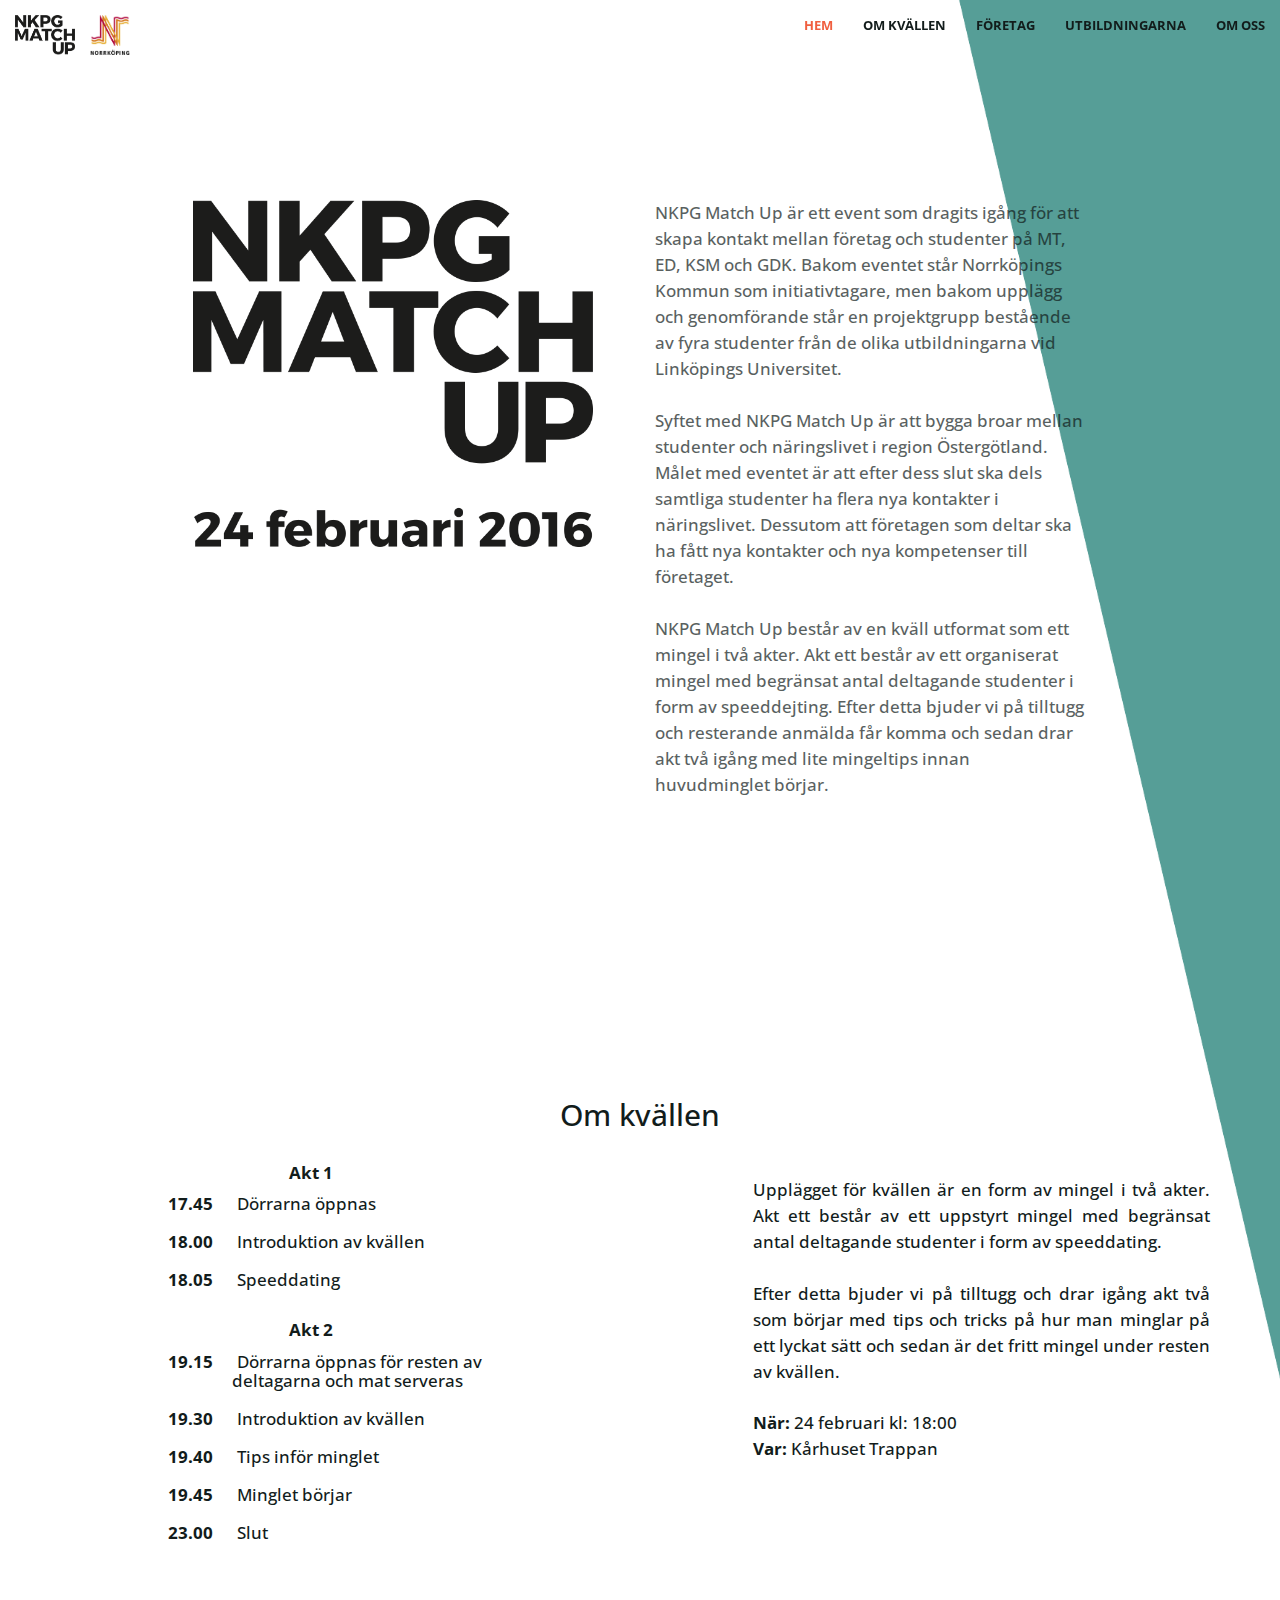
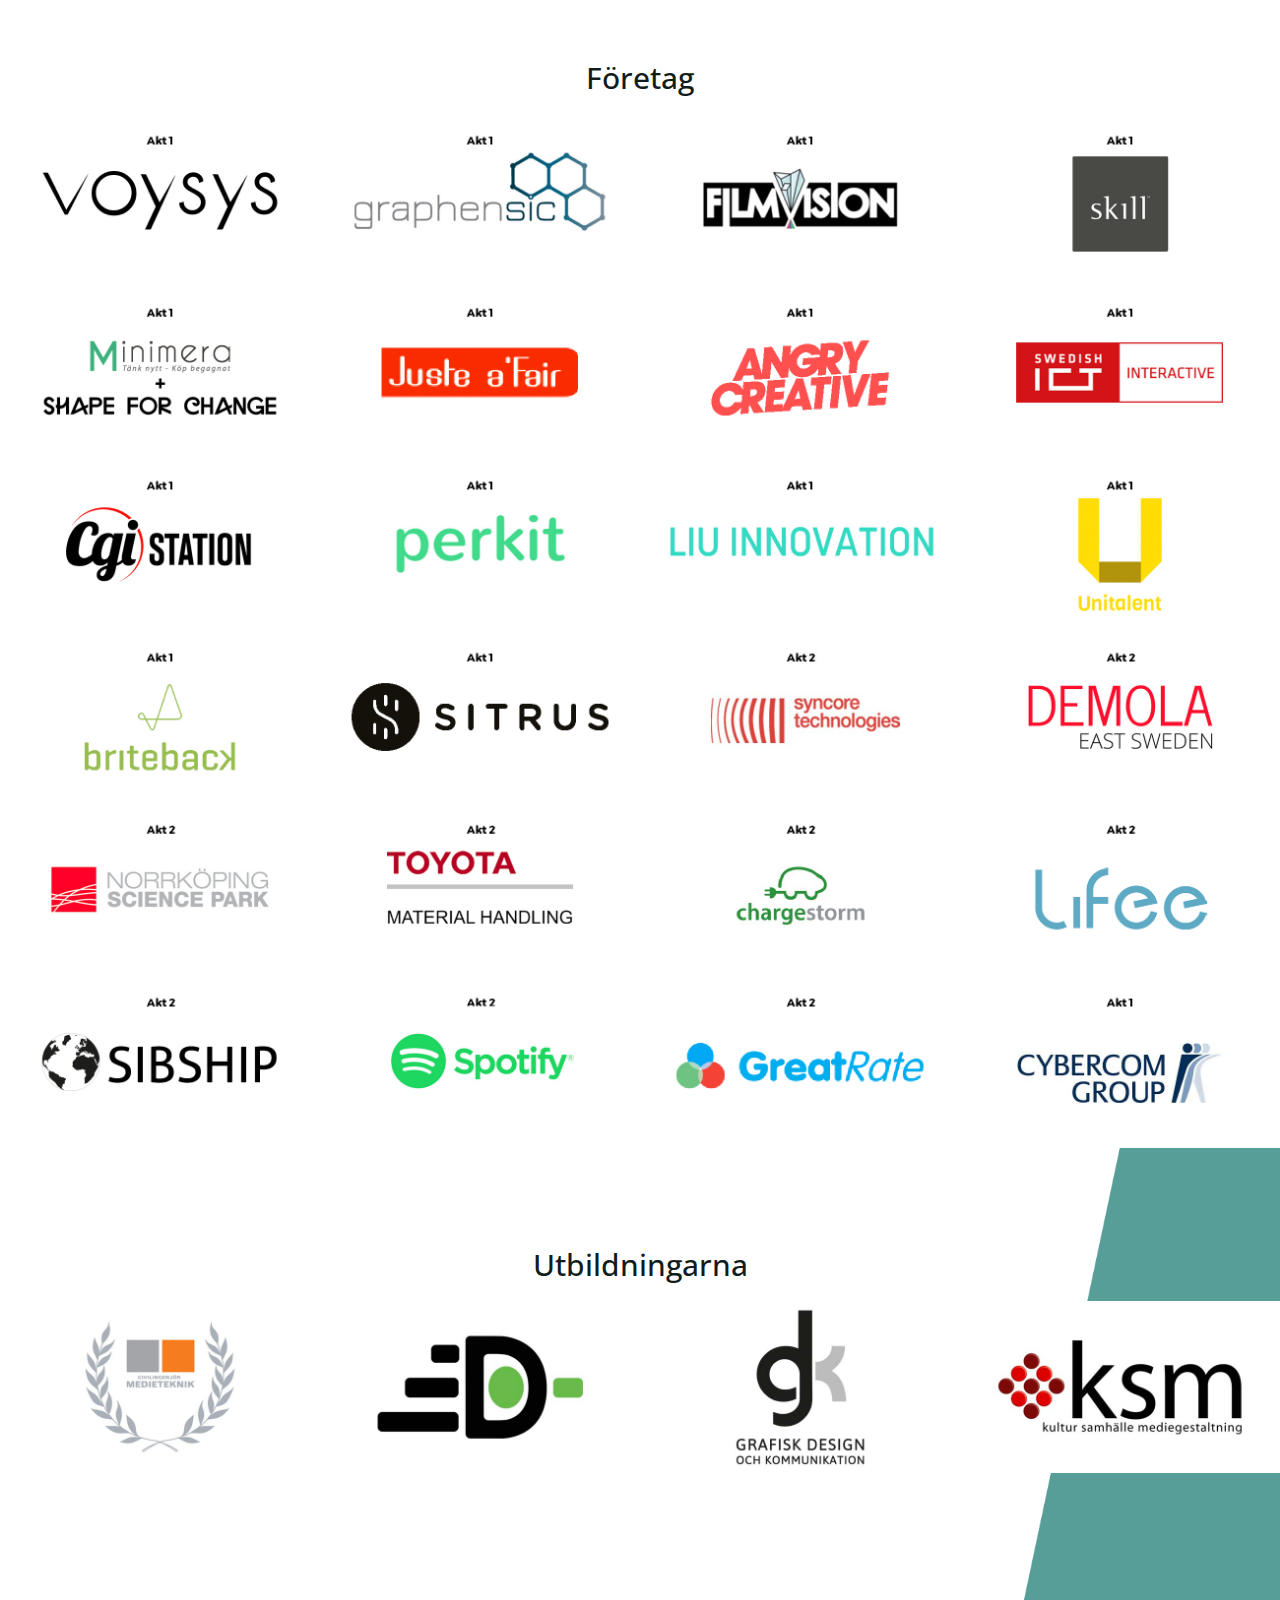
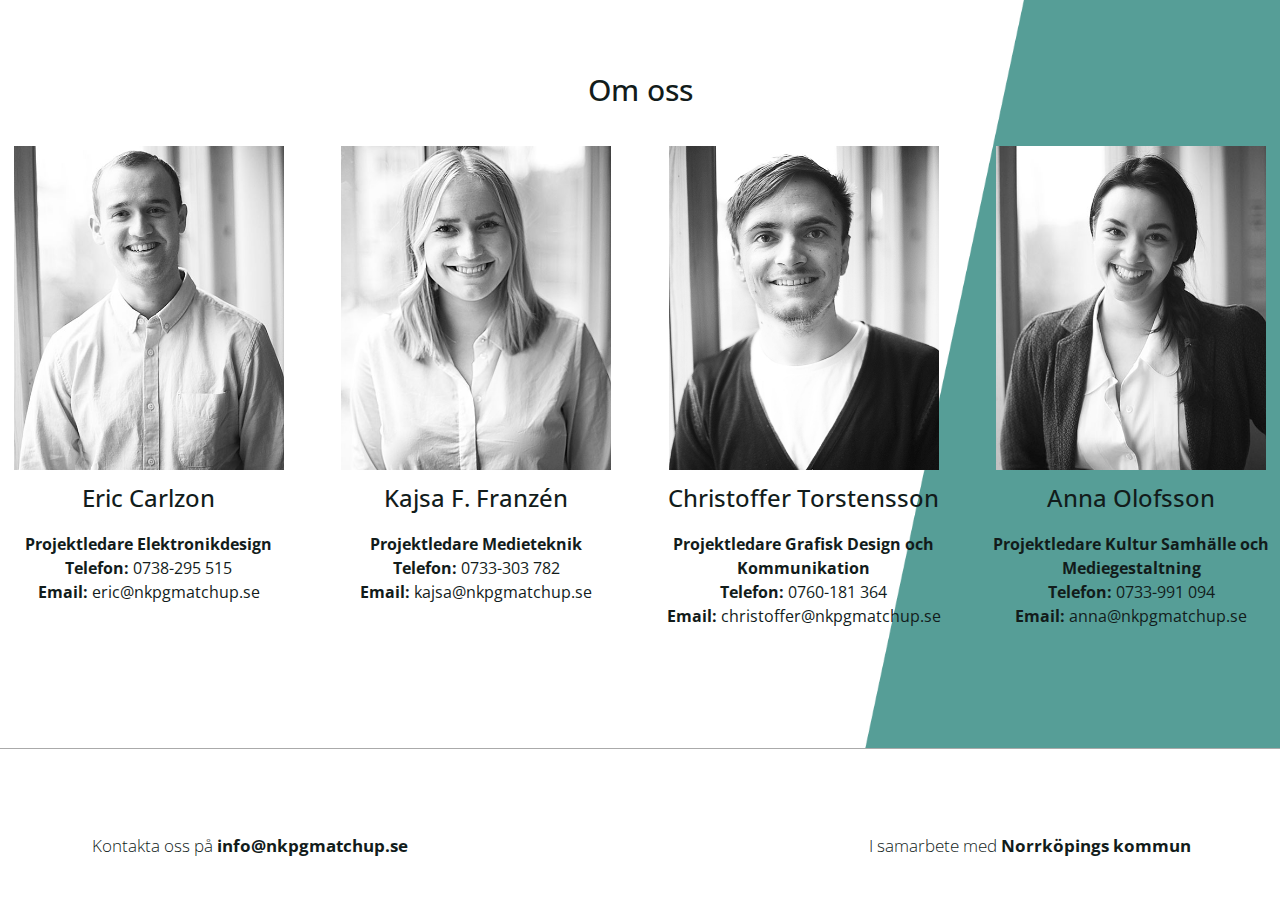
<file: index.html>
<!DOCTYPE html>
<html lang="en">

<head>

    <meta charset="utf-8">
    <meta http-equiv="X-UA-Compatible" content="IE=edge">
    <meta name="viewport" content="width=device-width, initial-scale=1">
    <meta name="description" content="Ett näringslivsevent för MT-, ED-, KSM- och GDK studenter som är till för att knyta kontakter i näringslivet.">
    <meta name="author" content="NKPG Match Up">
    <meta property="og:site_name" content="nkpgmatchup.se">
    <meta property="og:title" content="NKPG Match Up">
    <meta property="og:url" content="http://nkpgmatchup.se">
    <meta property="og:image" content="http://nkpgmatchup.se/img/fb_meta.png">
    <meta property="og:description" content="Ett näringslivsevent för MT-, ED-, KSM- och GDK studenter som är till för att knyta kontakter i näringslivet.">

    <title>NKPG Match Up - 24 februari</title>

    

    <!-- Bootstrap Core CSS -->
    <link rel="stylesheet" href="css/bootstrap.min.css" type="text/css">

    <!-- Custom Fonts -->
    <link href='http://fonts.googleapis.com/css?family=Open+Sans:300italic,400italic,600italic,700italic,800italic,400,300,600,700,800' rel='stylesheet' type='text/css'>
    
    <link href='http://fonts.googleapis.com/css?family=Merriweather:400,300,300italic,400italic,700,700italic,900,900italic' rel='stylesheet' type='text/css'>
    
    <link rel="stylesheet" href="font-awesome/css/font-awesome.min.css" type="text/css">

    <!-- Plugin CSS -->
    <link rel="stylesheet" href="css/animate.min.css" type="text/css">

    <!-- Custom CSS -->
    <link rel="stylesheet" href="css/creative.css" type="text/css">

    <!-- extra CSS -->
    <link rel="stylesheet" href="css/extended.css" type="text/css">

    <script src="js/switch.js"></script>
    

</head>

<body id="page-top">

    <nav id="mainNav" class="navbar navbar-default navbar-fixed-top">
        <div class="container-fluid">
            <!-- Brand and toggle get grouped for better mobile display -->
            <div class="navbar-header">
                <button type="button" class="navbar-toggle collapsed" data-toggle="collapse" data-target="#bs-example-navbar-collapse-1">
                    <span class="sr-only">Toggle navigation</span>
                    <span class="icon-bar"></span>
                    <span class="icon-bar"></span>
                    <span class="icon-bar"></span>
                    <span class="icon-bar"></span>
                </button>
                <img src="img/logo_nav.png" class="navbar-brand page-scroll" id="nav_img_mu" href="index.html">
                <img src="img/norrkoping.png" class="navbar-brand page-scroll" id="nav_img_n" href="index.html">
            </div>

            <!-- Collect the nav links, forms, and other content for toggling -->
            <div class="collapse navbar-collapse" id="bs-example-navbar-collapse-1">
                <ul class="nav navbar-nav navbar-right">
                    <li>
                        <a class="page-scroll" id="nav" href="#top">Hem</a>
                    </li>
                   
                    <li>
                        <a class="page-scroll" id="nav" href="#about">Om kvällen</a>
                    </li>

                    <li>
                        <a class="page-scroll" id="nav" href="#services">Företag</a>
                    </li>

                    <li>
                        <a class="page-scroll" id="nav" href="#educations">Utbildningarna</a>
                    </li> 

                    <li>
                        <a class="page-scroll" id="nav" href="#us">Om oss</a>
                    </li>
                </ul>
            </div>
            <!-- /.navbar-collapse -->
        </div>
        <!-- /.container-fluid -->
    </nav>

    
    <div class="wrapper">
        <section class="top" id="top">
            <div class="top-content">
                <div class="row">
                    <!-- small 768px< medium 992px< large 1200px<-->
                    <div class="col-sm-0 col-md-3 col-lg-3 col-lg-offset-1">
                        <img src="img/logo_black.png" class="landing-img">
                    </div>

                    <div class="col-sm-0 col-sm-offset-0 col-md-5 col-md-offset-3 col-lg-offset-2 col-lg-5 ">
                        <h6 id="info">
                        NKPG Match Up är ett event som dragits igång för att skapa kontakt mellan företag och studenter på MT, ED, KSM och GDK. Bakom eventet står Norrköpings Kommun som initiativtagare, men bakom upplägg och genomförande står en projektgrupp bestående av fyra studenter från de olika utbildningarna vid Linköpings Universitet.</br></br> 
                        Syftet med NKPG Match Up är att bygga broar mellan studenter och näringslivet i region Östergötland. Målet med eventet är att efter dess slut ska dels samtliga studenter ha flera nya kontakter i näringslivet. Dessutom att företagen som deltar ska ha fått nya kontakter och nya kompetenser till företaget.</br> </br>
                        NKPG Match Up består av en kväll utformat som ett mingel i två akter. Akt ett består av ett organiserat mingel med begränsat antal deltagande studenter i form av speeddejting. Efter detta bjuder vi på tilltugg och resterande anmälda får komma och sedan drar  akt två igång med lite mingeltips innan huvudminglet börjar.</h6> 
                    </div> 
                </div>
            </div>
        </section> 

        <!-- about the evening -->
        <section id="about">
            <div class="container">
                <div class="row">
                    <div class="col-lg-8 col-lg-offset-2 text-center">
                        <h2 class="section-heading" id="heading" >Om kvällen </br></h2>
                    </div>
                </div>  
                <div class="row">
                    <div class="col-sm-0 col-sm-offset-0 col-md-5 col-lg-4 col-lg-offset-1">
                        <!-- <img src="img/schedule.png" class="landing-img"> -->
                         <h6 id="info-about" class="akt"><b class="akt">Akt 1</b></h6>
                         <h6 id="info-about"> 
                            <b>17.45</b> &nbsp;&nbsp;&nbsp;&nbsp Dörrarna öppnas </br> </br>
                            <b>18.00</b> &nbsp;&nbsp;&nbsp;&nbsp Introduktion av kvällen </br> </br>
                            <b>18.05</b> &nbsp;&nbsp;&nbsp;&nbsp Speeddating </br> </br></h6>
                            <h6 id="info-about" class="akt"><b class="akt">Akt 2</b></h6>
                            <h6 id="info-about">
                            <b>19.15</b> &nbsp;&nbsp;&nbsp;&nbsp Dörrarna öppnas för resten av </br>
                            &nbsp;&nbsp;&nbsp;&nbsp;&nbsp;&nbsp;&nbsp;&nbsp;&nbsp;&nbsp;&nbsp;&nbsp;&nbsp;&nbsp;&nbsp;  deltagarna och mat serveras </br> </br>
                            <b>19.30</b> &nbsp;&nbsp;&nbsp;&nbsp Introduktion av kvällen </br> </br>
                            <b>19.40 </b> &nbsp;&nbsp;&nbsp;&nbsp Tips inför minglet </br> </br>
                            <b>19.45 </b> &nbsp;&nbsp;&nbsp;&nbsp Minglet börjar </br> </br>
                            <b>23.00 </b>&nbsp;&nbsp;&nbsp;&nbsp Slut </br> </br>

                        </h6>
                    </div>
                    <div class="col-sm-0 col-sm-offset-0 col-md-4 col-md-offset-3 col-lg-offset-2 col-lg-5 ">
                        <h6 id="info-about2">
                        </br>Upplägget för kvällen är en form av mingel i två akter. Akt ett består av ett uppstyrt mingel med begränsat antal deltagande studenter i form av speeddating. </br> </br>Efter detta bjuder vi på tilltugg och drar igång akt två som börjar med tips och tricks på hur man minglar på ett lyckat sätt och sedan är det fritt mingel under resten av kvällen. </br> </br>
                        <b>När:</b> 24 februari kl: 18:00 </br>
                        <b>Var:</b> Kårhuset Trappan
                        </h6>
                       
                    </div>
                </div>
            </div>
        </section>

    <section class="no-padding" id="services" style="padding-bottom:100px;">
    <!-- <section class="no-padding" id="services" > -->
        <div class="container-fluid">
            <div class="row">
                    <div class="col-lg-8 col-lg-offset-2 text-center">
                        <h2 class="section-heading" id="heading" >Företag </br></h2>
                    </div>
                </div> 
            <div class="row no-gutter">
                <div class="col-lg-3 col-sm-4">
                    <a onClick="getCompanyId(0);" class="portfolio-box">
                        <img src="img/companies/logo_voysys.jpg" class="img-responsive" alt="">
                        <div class="portfolio-box-caption">
                            <div class="portfolio-box-caption-content">
                                <div class="project-name">
                                    Voysys
                                </div>
                            </div>
                        </div>
                    </a>
                </div>
                <div class="col-lg-3 col-sm-4">
                    <a onClick="getCompanyId(1);" class="portfolio-box">
                        <img src="img/companies/logo_grap.jpg" class="img-responsive" alt="">
                        <div class="portfolio-box-caption">
                            <div class="portfolio-box-caption-content">
                                <div class="project-name">
                                    Graphensic
                                </div>
                            </div>
                        </div>
                    </a>
                </div>
                <div class="col-lg-3 col-sm-4">
                    <a onClick="getCompanyId(2);" class="portfolio-box">
                        <img src="img/companies/logo_filmvision.png" class="img-responsive" alt="">
                        <div class="portfolio-box-caption">
                            <div class="portfolio-box-caption-content">
                                <div class="project-name">
                                    FilmVision
                                </div>
                            </div>
                        </div>
                    </a>
                </div>
                <div class="col-lg-3 col-sm-4">
                    <a onClick="getCompanyId(3);" class="portfolio-box">
                        <img src="img/companies/logo_skill.jpg" class="img-responsive" alt="">
                        <div class="portfolio-box-caption">
                            <div class="portfolio-box-caption-content">
                                <div class="project-name">
                                    Skill
                                </div>
                            </div>
                        </div>
                    </a>
                </div>
                <div class="col-lg-3 col-sm-4">
                    <a onClick="getCompanyId(4);" class="portfolio-box">
                        <img src="img/companies/logo_mini.png" class="img-responsive" alt="">
                        <div class="portfolio-box-caption">
                            <div class="portfolio-box-caption-content">
                                <div class="project-name">
                                    Minimera </br> + </br> Shape for change
                                </div>
                            </div>
                        </div>
                    </a>
                </div>
                <div class="col-lg-3 col-sm-4">
                    <a onClick="getCompanyId(5);" class="portfolio-box">
                        <img src="img/companies/logo_justafair.jpg" class="img-responsive" alt="">
                        <div class="portfolio-box-caption">
                            <div class="portfolio-box-caption-content">
                                <div class="project-name">
                                    Juste A'Fair
                                </div>
                            </div>
                        </div>
                    </a>
                </div>
                <div class="col-lg-3 col-sm-4">
                    <a onClick="getCompanyId(6);" class="portfolio-box">
                        <img src="img/companies/logo_angry.png" class="img-responsive" alt="">
                        <div class="portfolio-box-caption">
                            <div class="portfolio-box-caption-content">
                                <div class="project-name">
                                    Angry Creative
                                </div>
                            </div>
                        </div>
                    </a>
                </div>
                <div class="col-lg-3 col-sm-4">
                    <a onClick="getCompanyId(7);" class="portfolio-box">
                        <img src="img/companies/logo_tii.jpg" class="img-responsive" alt="">
                        <div class="portfolio-box-caption">
                            <div class="portfolio-box-caption-content">
                                <div class="project-name">
                                    Interactive Institute
                                </div>
                            </div>
                        </div>
                    </a>
                </div>
                <div class="col-lg-3 col-sm-4">
                    <a onClick="getCompanyId(8);" class="portfolio-box">
                        <img src="img/companies/logo_cgi.png" class="img-responsive" alt="">
                        <div class="portfolio-box-caption">
                            <div class="portfolio-box-caption-content">
                                <div class="project-name">
                                    CGI Station
                                </div>
                            </div>
                        </div>
                    </a>
                </div>
                <div class="col-lg-3 col-sm-4">
                     <a onClick="getCompanyId(9);" class="portfolio-box">
                        <img src="img/companies/logo_perkit.jpg" class="img-responsive" alt="">
                        <div class="portfolio-box-caption">
                            <div class="portfolio-box-caption-content">
                                <div class="project-name">
                                    Perkit
                                </div>
                            </div>
                        </div>
                    </a>
                </div>
                <div class="col-lg-3 col-sm-4">
                    <a onClick="getCompanyId(10);" class="portfolio-box">
                        <img src="img/companies/logo_innovation.png" class="img-responsive" alt="">
                        <div class="portfolio-box-caption">
                            <div class="portfolio-box-caption-content">
                                <div class="project-name">
                                    LiU Innovation
                                </div>
                            </div>
                        </div>
                    </a>
                </div>
                <div class="col-lg-3 col-sm-4">
                    <a onClick="getCompanyId(11);" class="portfolio-box">
                        <img src="img/companies/logo_unitalent.jpg" class="img-responsive" alt="">
                        <div class="portfolio-box-caption">
                            <div class="portfolio-box-caption-content">
                                <div class="project-name">
                                    Unitalent
                                </div>
                            </div>
                        </div>
                    </a>
                </div>
                <div class="col-lg-3 col-sm-4">
                     <a onClick="getCompanyId(12);" class="portfolio-box">
                        <img src="img/companies/logo_briteback.png" class="img-responsive" alt="">
                        <div class="portfolio-box-caption">
                            <div class="portfolio-box-caption-content">
                                <div class="project-name">
                                    Briteback
                                </div>
                            </div>
                        </div>
                    </a>
                </div>
                <div class="col-lg-3 col-sm-4">
                     <a onClick="getCompanyId(13);" class="portfolio-box">
                        <img src="img/companies/logo_sitrus.png" class="img-responsive" alt="">
                        <div class="portfolio-box-caption">
                            <div class="portfolio-box-caption-content">
                                <div class="project-name">
                                    Sitrus
                                </div>
                            </div>
                        </div>
                    </a>
                </div>
                <div class="col-lg-3 col-sm-4">
                     <a onClick="getCompanyId(14);" class="portfolio-box">
                        <img src="img/companies/logo_syncore.jpg" class="img-responsive" alt="">
                        <div class="portfolio-box-caption">
                            <div class="portfolio-box-caption-content">
                                <div class="project-name">
                                    Syncore Technologies
                                </div>
                            </div>
                        </div>
                    </a>
                </div>
                <div class="col-lg-3 col-sm-4">
                    <a onClick="getCompanyId(15);" class="portfolio-box">
                        <img src="img/companies/logo_demola.jpg" class="img-responsive" alt="">
                        <div class="portfolio-box-caption">
                            <div class="portfolio-box-caption-content">
                                <div class="project-name">
                                    Demola
                                </div>
                            </div>
                        </div>
                    </a>
                </div>
                <div class="col-lg-3 col-sm-4">
                    <a onClick="getCompanyId(16);" class="portfolio-box">
                        <img src="img/companies/logo_nosp.jpg" class="img-responsive" alt="">
                        <div class="portfolio-box-caption">
                            <div class="portfolio-box-caption-content">
                                <div class="project-name">
                                    Norrköping Science Park
                                </div>
                            </div>
                        </div>
                    </a>
                </div>
                <div class="col-lg-3 col-sm-4">
                     <a onClick="getCompanyId(17);" class="portfolio-box">
                        <img src="img/companies/logo_toyota.png" class="img-responsive" alt="">
                        <div class="portfolio-box-caption">
                            <div class="portfolio-box-caption-content">
                                <div class="project-name">
                                    Toyota Material Handling
                                </div>
                            </div>
                        </div>
                    </a>
                </div>
                <div class="col-lg-3 col-sm-4">
                     <a onClick="getCompanyId(18);" class="portfolio-box">
                        <img src="img/companies/logo_charge.png" class="img-responsive" alt="">
                        <div class="portfolio-box-caption">
                            <div class="portfolio-box-caption-content">
                                <div class="project-name">
                                    Chargestorm
                                </div>
                            </div>
                        </div>
                    </a>
                </div>
                <div class="col-lg-3 col-sm-4">
                     <a onClick="getCompanyId(19);" class="portfolio-box">
                        <img src="img/companies/logo_lifee.png" class="img-responsive" alt="">
                        <div class="portfolio-box-caption">
                            <div class="portfolio-box-caption-content">
                                <div class="project-name">
                                    Lifee
                                </div>
                            </div>
                        </div>
                    </a>
                </div>
                <div class="col-lg-3 col-sm-4">
                     <a onClick="getCompanyId(20);" class="portfolio-box">
                        <img src="img/companies/logo_sibship.png" class="img-responsive" alt="">
                        <div class="portfolio-box-caption">
                            <div class="portfolio-box-caption-content">
                                <div class="project-name">
                                    Sibship
                                </div>
                            </div>
                        </div>
                    </a>
                </div>
                <div class="col-lg-3 col-sm-4">
                     <a onClick="getCompanyId(21);" class="portfolio-box">
                        <img src="img/companies/logo_spotify2.png" class="img-responsive" alt="">
                        <div class="portfolio-box-caption">
                            <div class="portfolio-box-caption-content">
                                <div class="project-name">
                                    Spotify
                                </div>
                            </div>
                        </div>
                    </a>
                </div>
                <div class="col-lg-3 col-sm-4">
                     <a onClick="getCompanyId(22);" class="portfolio-box">
                        <img src="img/companies/logo_great.png" class="img-responsive" alt="">
                        <div class="portfolio-box-caption">
                            <div class="portfolio-box-caption-content">
                                <div class="project-name">
                                    GreatRate
                                </div>
                            </div>
                        </div>
                    </a>
                </div>
                <div class="col-lg-3 col-sm-4">
                     <a onClick="getCompanyId(23);" class="portfolio-box">
                        <img src="img/companies/logo_cyber.png" class="img-responsive" alt="">
                        <div class="portfolio-box-caption">
                            <div class="portfolio-box-caption-content">
                                <div class="project-name">
                                    Cybercom
                                </div>
                            </div>
                        </div>
                    </a>
                </div>               
            </div> 
        </div>
    </section>

    <!-- utbildningarna -->
         <section class="no-padding" id="educations" style="padding-bottom:100px;">
            <div class="container">
                <div class="row">
                    <div class="col-lg-12 text-center">
                        <h2 class="section-heading" id="heading">Utbildningarna </h2>
                    </div>
                </div>
            </div>
            <div class="container-fluid">
                <div class="row no-gutter"> 
                    <div class="col-lg-3 col-md-6 ">
                        <a onClick="getEducationId(0)" class="portfolio-box">
                            <img src="img/educations/mt.jpg" class="img-responsive" alt="">
                            <div class="portfolio-box-caption" id="box">
                                <div class="portfolio-box-caption-content">
                                    <div class="project-name">
                                        Civilingenjör i Medieteknik
                                    </div>
                                </div>
                            </div>
                        </a>
                    </div>
                    <div class="col-lg-3 col-md-6">
                        <a onClick="getEducationId(1)" class="portfolio-box">
                            <img src="img/educations/ed.jpg" class="img-responsive" alt="">
                            <div class="portfolio-box-caption" id="box">
                                <div class="portfolio-box-caption-content">
                                    <div class="project-name">
                                        Civilingenjör i Elektronikdesign
                                    </div>
                                </div>
                            </div>
                        </a>
                    </div>
                    <!-- GDK -->
                    <div class="col-lg-3 col-md-6">
                        <a onClick="getEducationId(2)" class="portfolio-box">
                            <img src="img/educations/gdk.jpg" class="img-responsive" alt="">
                            <div class="portfolio-box-caption" id="box">
                                <div class="portfolio-box-caption-content">
                                    <div class="project-name">
                                        Grafisk Design och Kommunikation
                                    </div>
                                </div>
                            </div>
                        </a>
                    </div>
                    <!-- KSM -->
                    <div class="col-lg-3 col-md-6">
                        <a onClick="getEducationId(3)" class="portfolio-box">
                            <img src="img/educations/ksm.jpg" class="img-responsive" alt="">
                            <div class="portfolio-box-caption" id="box">
                                <div class="portfolio-box-caption-content">
                                    <div class="project-name">
                                        Kultur Samhälle och Mediegestaltning
                                    </div>
                                </div>
                            </div>
                        </a>
                    </div>
                </div>
            </div>
        </section>
    
    <!-- about us -->
        <section id="us">
            <div class="container">
                <div class="row">
                    <div class="col-lg-12 text-center">
                        <h2 class="section-heading" id="heading">Om oss</h2>
                    </div>
                </div>
            </div
            <div class="container">
                <div class="row">
                    <div class="col-lg-3 col-md-6 text-center">
                        <div class="service-box">
                            <img src="img/profile/hemsida_eric.jpg" class="profile-img" data-wow-delay=".1s">
                            <h3 id="head-name">Eric Carlzon</h3>
                            <p class="text-muted" id="head-info"><b>Projektledare Elektronikdesign</b> </br>
                            <b>Telefon:</b> 0738-295 515 </br>
                            <b>Email:</b> eric@nkpgmatchup.se
                            </p>
                        </div>
                    </div>
                    <div class="col-lg-3 col-md-6 text-center">
                        <div class="service-box">
                            <img src="img/profile/hemsida_kajsa.jpg" class="profile-img">
                            <h3 id="head-name">Kajsa F. Franzén</h3>
                            <p class="text-muted" id="head-info"><b>Projektledare Medieteknik </b></br>
                            <b>Telefon:</b> 0733-303 782 </br>
                            <b>Email:</b> kajsa@nkpgmatchup.se </p>
                        </div>
                    </div>
                    <div class="col-lg-3 col-md-6 text-center">
                        <div class="service-box">
                            <img src="img/profile/hemsida_kiffen.jpg" class="profile-img">
                            <h3 id="head-name">Christoffer Torstensson</h3>
                            <p class="text-muted" id="head-info"><b>Projektledare Grafisk Design och Kommunikation</b> </br>
                            <b>Telefon:</b> 0760-181 364 </br>
                            <b>Email:</b> christoffer@nkpgmatchup.se </p>
                        </div>
                    </div>
                    <div class="col-lg-3 col-md-6 text-center">
                        <div class="service-box">
                            <img src="img/profile/hemsida_anna.jpg" class="profile-img">
                            <h3 id="head-name">Anna Olofsson</h3>
                            <p class="text-muted" id="head-info"><b>Projektledare Kultur Samhälle och Mediegestaltning </b></br>
                            <b>Telefon:</b> 0733-991 094 </br>
                            <b>Email:</b> anna@nkpgmatchup.se </p>
                        </div>
                    </div>
                </div>
            </div>
        </section> 

   </div> 

    <aside class="footer">
        <div class="container text-center" id="container-foot">
            <div class="row">
                <div class="col-md-4">
                    <h6 class="info-footer">Kontakta oss på <b>info@nkpgmatchup.se</b></h6>
                </div>
                <div class="col-md-4 col-md-offset-4">
                    <h6 class="info-footer">I samarbete med <b>Norrköpings kommun</b></h6>
                </div>
            </div>    
        </div> 
    </aside>

    <!-- jQuery -->
    <script src="js/jquery.js"></script>

    <!-- Bootstrap Core JavaScript -->
    <script src="js/bootstrap.min.js"></script>

    <!-- Plugin JavaScript -->
    <script src="js/jquery.easing.min.js"></script>
    <script src="js/jquery.fittext.js"></script>
    <script src="js/wow.min.js"></script>

    <!-- Custom Theme JavaScript -->
    <script src="js/creative.js"></script>
    

</body>

</html>
</file>
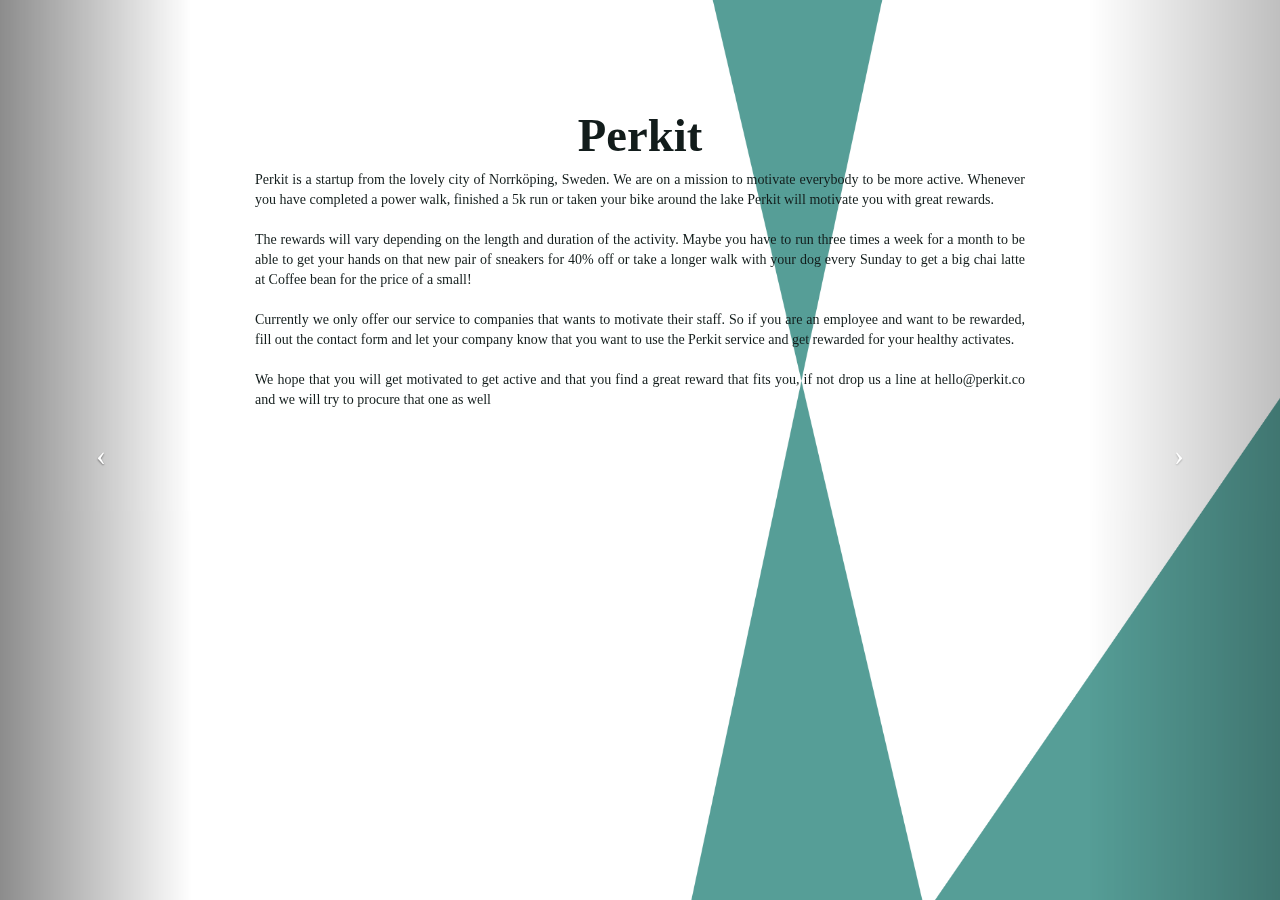
<file: carousel.html>
<!DOCTYPE html>
<html lang="en">

<head>

    <meta charset="utf-8">
    <meta http-equiv="X-UA-Compatible" content="IE=edge">
    <meta name="viewport" content="width=device-width, initial-scale=1">
    <meta name="description" content="">
    <meta name="author" content="">

    <!-- Bootstrap Core CSS -->
    <link href="css/bootstrap.min.css" rel="stylesheet">

    <!-- Custom CSS -->
    <link href="css/full-slider.css" rel="stylesheet">
    <!-- <link href="css/extended.css" rel="stylesheet"> -->

    <!-- HTML5 Shim and Respond.js IE8 support of HTML5 elements and media queries -->
    <!-- WARNING: Respond.js doesn't work if you view the page via file:// -->
    <!--[if lt IE 9]>
        <script src="https://oss.maxcdn.com/libs/html5shiv/3.7.0/html5shiv.js"></script>
        <script src="https://oss.maxcdn.com/libs/respond.js/1.4.2/respond.min.js"></script>
    <![endif]-->

</head>

<body>
    <!-- Full Page Image Background Carousel Header -->
    <header id="myCarousel" class="carousel slide">
        <!-- Indicators -->
        <ol class="carousel-indicators">
            <li data-target="#myCarousel" data-slide-to="0" class="active"></li>
            <li data-target="#myCarousel" data-slide-to="Perkit"></li>
            <li data-target="#myCarousel" data-slide-to="2"></li>
        </ol>

        <!-- Wrapper for Slides -->
        <div class="carousel-inner">
            <div class="item active">
                <div class="fill" >
                	<div class="container">
                		<div class="row">
                			<div class="col-lg-8 col-lg-offset-2 text-center">
                        		<h2 class="section-heading" id="heading"> Perkit </h2>
                    		</div>
                    	<div class="row">
                    		<div class="col-lg-8 col-lg-offset-2">
                    			<p id="about">
                    				Perkit is a startup from the lovely city of Norrköping, Sweden. We are on a mission to motivate everybody to be more active. Whenever you have completed a power walk, finished a 5k run or taken your bike around the lake Perkit will motivate you with great rewards.</br>
                    				</br>
									The rewards will vary depending on the length and duration of the activity. Maybe you have to run three times a week for a month to be able to get your hands on that new pair of sneakers for 40% off or take a longer walk with your dog every Sunday to get a big chai latte at Coffee bean for the price of a small!</br>
									</br>
									Currently we only offer our service to companies that wants to motivate their staff. So if you are an employee and want to be rewarded, fill out the contact form and let your company know that you want to use the Perkit service and get rewarded for your healthy activates.</br>
									</br>
									We hope that you will get motivated to get active and that you find a great reward that fits you, if not drop us a line at hello@perkit.co and we will try to procure that one as well
                    			</p>
                    		</div>
                    	</div>
                	</div>
            	</div>
            </div>
                
                <!-- <div class="carousel-caption">
                    <h2>Caption 1</h2>
                </div> -->
        </div>
        <div class="item">
            <div class="fill" >
            	<div class="container">
            		<div class="row">
            			<div class="col-lg-8 col-lg-offset-2 text-center">
                    		<h2 class="section-heading" id="heading"> Perkit </h2>
                		</div>
                	<div class="row">
                		<div class="col-lg-8 col-lg-offset-2">
                			<p id="about">
                				Perkit is a startup from the lovely city of Norrköping, Sweden. We are on a mission to motivate everybody to be more active. Whenever you have completed a power walk, finished a 5k run or taken your bike around the lake Perkit will motivate you with great rewards.</br>
                				</br>
								The rewards will vary depending on the length and duration of the activity. Maybe you have to run three times a week for a month to be able to get your hands on that new pair of sneakers for 40% off or take a longer walk with your dog every Sunday to get a big chai latte at Coffee bean for the price of a small!</br>
								</br>
								Currently we only offer our service to companies that wants to motivate their staff. So if you are an employee and want to be rewarded, fill out the contact form and let your company know that you want to use the Perkit service and get rewarded for your healthy activates.</br>
								</br>
								We hope that you will get motivated to get active and that you find a great reward that fits you, if not drop us a line at hello@perkit.co and we will try to procure that one as well
                			</p>
                		</div>
                	</div>
            	</div>
        	</div>
        </div>
            <div class="carousel-caption">
                <h2>Caption 2</h2>
            </div>
        </div>
            <div class="item">
                <!-- Set the third background image using inline CSS below. -->
                <div class="fill" style="background-image:url('http://placehold.it/1900x1080&text=Slide Three');"></div>
                <div class="carousel-caption">
                    <h2>Caption 3</h2>
                </div>
            </div>
        </div>

        <!-- Controls -->
        <a class="left carousel-control" href="#myCarousel" data-slide="prev">
            <span class="icon-prev"></span>
        </a>
        <a class="right carousel-control" href="#myCarousel" data-slide="next">
            <span class="icon-next"></span>
        </a>

    </header>

    <!-- /.container -->

    <!-- jQuery -->
    <script src="js/jquery.js"></script>

    <!-- Bootstrap Core JavaScript -->
    <script src="js/bootstrap.min.js"></script>

    <!-- Script to Activate the Carousel -->
    <script>
    $('.carousel').carousel({
        interval: 0 //changes the speed
    })
    </script>

</body>

</html>
</file>
<file: css/extended.css>
@import url('https://www.google.com/fonts#ChoosePlace:select/Collection:Montserrat');

@import url('https://www.google.com/fonts#ChoosePlace:select/Collection:Open+Sans');

#button{
	background-color: #FFFFFF;
	color: #F05F40;
	font-family: 'Open Sans';
	font-size: 15pt;
	font-weight: light;
	border-style: solid;
	border-width: 2px;
	border-color: #F05F40;
	width: 270px;
	height: 55px;
	margin: 5vh 0 0 4vw;
	text-align: center;
	padding-top: 11px;
}

.top{
	position: relative;
	width: inherit;
 	height: inherit;
 	font-family: inherit;
 	text-align: center;
}

.footer{
	color: #FFFFFF;
	border-color: #aaa;
	border-style: solid;
	top: 0;
	border-width: 1px 0 0;
	text-align: left;
}

#about{
	position: relative;
	width: inherit;
 	height: inherit;
}

.top .top-content{
	position: relative;
	width: 100%;
	padding: 100px 100px;
	text-align: center;
}

.wrapper{
	background: url(../img/web_bg.png) no-repeat center; /*center fixed;*/
	-webkit-background-size: cover;
	-moz-background-size: cover;
	-o-background-size: cover;
	background-size: cover;
}

#nav_img_mu{
	height: 70px;
	width:90px;
}

#nav_img_n{
	height: 70px;
	width: 70px;
}

#nav{
	color: #121C1B;
}

/*texter */
#info{
	font-size: 13pt;
	line-height: 1.5;
	color: #121C1B;
	margin: 0px 0px 0px 0px;
	font-family: 'Open Sans';
	text-align: left;
	opacity: 0.7;
}

#info-about{
	font-size: 13pt;
	color: #121C1B;
	text-align: left;
	margin: 0px 0px 0px 0px;
	font-family: 'Open Sans';
	text-align: justify;
}

#info-about2{
	font-size: 13pt;
	line-height: 1.5;
	color: #121C1B;
	text-align: left;
	margin: 0px 0px 0px 0px;
	font-family: 'Open Sans';
	text-align: justify;
}

.akt{
	text-indent:7em;
	line-height: 2.5;
}
#heading, #head-name, #head-info{
	font-family: 'Open Sans';
	color: #121C1B;
	font-weight: light;
	/*margin-bottom: 100px;*/
	margin: 0px 0px 20px 0px;
}

#about-us{
	font-family: 'Open Sans';
	color: #121C1B;
	font-size: 13pt;
	text-align: center;
	text-align: justify;
}

h6.info-footer{
	font-size: 13pt;
	color: #121C1B;
	text-align: left;
	font-weight: lighter;
	margin: 3vh 0px 0px 0px;
	font-family: 'Open Sans';
	text-align: center;
}

/*images*/
.profile-img{
	width: 270px;
	margin-bottom: 15px;
}

.landing-img{
	width: 400px;
	/*margin: 7vw 0px 0px 0px;*/
}

#box{
	display: block;
	position: absolute;
	background: #569F98;
	-webkit-transition: all .35s;
    -moz-transition: all .35s;
    transition: all .35s;
}

#box:hover {
	opacity: 0.9;
}

@media (min-width: 769px) and (max-width: 992px){

	.landing-img{
		width: 350px;
		margin: 7vw 0px 5vw 0px;
	}
	#info-about{
		margin: 0px 0px 20px 25vw;
	}
	#info-about2{
		margin: 0px 0px 20px 0px;
	}

	#button{
		width: 304px;
		height: 48px;
		font-size: 14pt;
		margin: 2vh 0 4vh 5vw;
	}
}

@media (min-width: 430px) and (max-width: 768px){
	.landing-img{
		width: 380px;
		margin: 0px 0px 5vw 0px;
	}
	#info-about{
		margin: 0px 0px 20px 30vw;
	}
	#info-about2{
		margin: 0px 5vw 0px 5vw;
	}

	#button{
		width: 260px;
		height: 50px;
		font-size: 14pt;
		margin: 2vh 0 4vh 0;
	}
}

@media (min-width: 330px) and (max-width: 430px){
	.landing-img{
		width: 190px;
		margin: -80px 0px 5vw 0px;
	}
	
	.profile-img{
		width: 200px;
	}

	#info{
		font-size: 12pt;
		margin: 0px -18vw 0px -18vw; 
	}
	#info-footer{
		text-align: center;
	}
	#container-foot{
		margin-top: -15vw;
		margin-bottom: -10vw;
		padding: 0px;
	}

	#button{
		width: 160px;
		height: 44px;
		font-size: 9pt;
		margin: 2vh 0 4vh 0;
	}
	
}

aside{
	padding: 60px 0 50px 0;
}

/*}*/

@media (min-width: 0px) and (max-width: 330px){
	.landing-img{
		width: 160px;
		margin: 0px 0px 5vw -7vw;
	}

	.profile-img{
		width: 180px;

	}

	#info{
		font-size: 12pt;
		margin: 0px -20vw 0px -20vw; 
	}
	#info-about{
		font-size: 11pt;
		margin: 0 3vw;
	}

	#info-about2{
		font-size: 11pt;
		margin: 0 3vw;
	}

	#button{
		width: 148px;
		height: 38px;
		font-size: 8pt;
		margin: 2vh 0 4vh -7vw;
	}

	#head-info{
		font-size: 10pt;
	}

	#head-name{
		font-size: 15pt;
	}

	#infoTxt{
		font-size: 29pt;
	}

}
</file>
<file: css/full-slider.css>
@import url('https://www.google.com/fonts#ChoosePlace:select/Collection:Open+Sans');

html,
body {
    height: 100%;
}

.carousel,
.item,
.active {
    height: 100%;
}

.carousel-inner {
    height: 100%;
}

.container{
    padding-right: 15px;
    padding-left: 15px;
    margin-right: auto;
    margin-left: auto;
    padding-top: 100px;
}

#heading{
    font-size: 35pt;
    font-weight: bold;
    line-height: 1.5;
    color: #121C1B;
    margin: 0px 0px 0px 0px;
    font-family: 'Open Sans';
    text-align: center;
    
}

.top{
    font-family: 'Open Sans';
    font-size: 16pt;
    font-weight: bold;
    margin-top: 13px;
}

#company{
    margin: 0px 0px 2vw 0px;
}

#infoTxt{
    font-family: 'Open Sans';
    text-align: justify;
}

#website{
   font-family: 'Open Sans';
    font-size: 20px;
    font-weight: bold;
    /*margin-top: 13px;*/ 
}

#link{
    font-family: 'Open Sans';
    font-size: 19px;
    color: #000000;
    font-weight: lighter;
    /*margin-top: 13px;*/
}

.bottom{
    margin: 6vw 0 0 0;
}

#about{

    color: #121C1B;
    margin: 0 0 10px;
    text-align: justify;
    font-family: 'Open Sans';
}

/* Background images are set within the HTML using inline CSS, not here */

.fill {
    width: 100%;
    height: 100%;
    background-image: url('../img/web_bg.png');
    background-position: center;
    -webkit-background-size: cover;
    -moz-background-size: cover;
    background-size: cover;
    -o-background-size: cover;
}

#edu-img{
    margin-left: -10vw;
}

footer {
    margin: 50px 0;
}





@media (min-width: 769px) and (max-width: 992px){

    #info{
        font-size: 12pt;
        margin: 0px -18vw 0px -18vw; 
    }

    #about{
        margin: 24px;
    }

    .top{
        font-size: 35px;
    }

    #company{
        font-size: 40px;
        margin-top: 30px;
    }

    #edu-img{
        width: 100%;
        margin-left: 10px;
    }

    #infoTxt{
        font-size: 25px;
        font-weight: lighter;
    }

    #website, #link{
        font-size: 30px;
    }


}

@media (min-width: 430px) and (max-width: 768px){
    .top{
        font-size: 35px;
    }

    #company{
        font-size: 20px;
    }

    #edu-img{
        width: 100px;
    }
}

@media (min-width: 1px) and (max-width: 330px){

    #info{
        font-size: 12pt;
        margin: 0px -20vw 0px -20vw; 
    }
    .top{
            font-size: 20pt;
    }

    #infoTxt{
        font-size: 21pt;
    }


}
</file>
<file: css/creative.css>
/*!
 * Start Bootstrap - Creative Bootstrap Theme (http://startbootstrap.com)
 * Code licensed under the Apache License v2.0.
 * For details, see http://www.apache.org/licenses/LICENSE-2.0.
 */

html,
body {
    width: 100%;
    height: 100%;
}

body {
    font-family: Merriweather,'Helvetica Neue',Arial,sans-serif;
}

hr {
    max-width: 50px;
    border-color: #f05f40;
    border-width: 3px;
}

hr.light {
    border-color: #fff;
}

a {
    color: #f05f40;
    -webkit-transition: all .35s;
    -moz-transition: all .35s;
    transition: all .35s;
}

a:hover,
a:focus {
    color: #eb3812;
}

h1,
h2,
h3,
h4,
h5,
h6 {
    font-family: 'Open Sans','Helvetica Neue',Arial,sans-serif;
}

p {
    margin-bottom: 20px;
    font-size: 16px;
    line-height: 1.5;
}

.bg-primary {
    background-color: #f05f40;
}

.bg-dark {
    color: #fff;
    background-color: #222;
}

.text-faded {
    color: rgba(255,255,255,.7);
}

section {
    padding: 100px 0;
}

aside {
    padding: 20px 0 50px 0;
}

.no-padding {
    padding: 0;
}

.navbar-default {
    border-color: rgba(34,34,34,.05);
    font-family: 'Open Sans','Helvetica Neue',Arial,sans-serif;
    background-color: #fff;
    -webkit-transition: all .35s;
    -moz-transition: all .35s;
    transition: all .35s;
}

.navbar-default .navbar-header .navbar-brand {
    text-transform: uppercase;
    font-family: 'Open Sans','Helvetica Neue',Arial,sans-serif;
    font-weight: 700;
    color: #f05f40;
}

.navbar-default .navbar-header .navbar-brand:hover,
.navbar-default .navbar-header .navbar-brand:focus {
    color: #eb3812;
}

.navbar-default .nav > li>a,
.navbar-default .nav>li>a:focus {
    text-transform: uppercase;
    font-size: 13px;
    font-weight: 700;
    color: #222;
}

.navbar-default .nav > li>a:hover,
.navbar-default .nav>li>a:focus:hover {
    color: #f05f40;
}

.navbar-default .nav > li.active>a,
.navbar-default .nav>li.active>a:focus {
    color: #f05f40!important;
    background-color: transparent;
}

.navbar-default .nav > li.active>a:hover,
.navbar-default .nav>li.active>a:focus:hover {
    background-color: transparent;
}

@media(min-width:768px) {
    .navbar-default {
        border-color: rgba(255,255,255,.3);
        background-color: transparent;
    }

    .navbar-default .navbar-header .navbar-brand {
        color: rgba(255,255,255,.7);
    }

    .navbar-default .navbar-header .navbar-brand:hover,
    .navbar-default .navbar-header .navbar-brand:focus {
        color: #fff;
    }

    .navbar-default .nav > li>a,
    .navbar-default .nav>li>a:focus {
        color: rgba(255,255,255,.7);
    }

    .navbar-default .nav > li>a:hover,
    .navbar-default .nav>li>a:focus:hover {
        color: #fff;
    }

    .navbar-default.affix {
        border-color: rgba(34,34,34,.05);
        background-color: #fff;
    }

    .navbar-default.affix .navbar-header .navbar-brand {
        font-size: 14px;
        color: #f05f40;
    }

    .navbar-default.affix .navbar-header .navbar-brand:hover,
    .navbar-default.affix .navbar-header .navbar-brand:focus {
        color: #eb3812;
    }

    .navbar-default.affix .nav > li>a,
    .navbar-default.affix .nav>li>a:focus {
        color: #222;
    }

    .navbar-default.affix .nav > li>a:hover,
    .navbar-default.affix .nav>li>a:focus:hover {
        color: #f05f40;
    }
}

header {
    position: relative;
    width: 100%;
    min-height: auto;
    text-align: center;
    color: #fff;
    background-image: url(../img/web_bg.png); /*FIXME*/
    background-position: center;
    -webkit-background-size: cover;
    -moz-background-size: cover;
    background-size: cover;
    -o-background-size: cover;
}

header .header-content {
    position: relative;
    width: 100%;
    padding: 100px 15px;
    text-align: center;
}

header .header-content .header-content-inner h1 {
    margin-top: 0;
    margin-bottom: 0;
    text-transform: uppercase;
    font-weight: 700;
}

header .header-content .header-content-inner hr {
    margin: 30px auto;
}

header .header-content .header-content-inner p {
    margin-bottom: 50px;
    font-size: 16px;
    font-weight: 300;
    color: rgba(255,255,255,.7);
}

@media(min-width:768px) {
    header {
        min-height: 100%;
    }

    header .header-content {
        position: absolute;
        top: 50%;
        padding: 0 50px;
        -webkit-transform: translateY(-50%);
        -ms-transform: translateY(-50%);
        transform: translateY(-50%);
    }

    header .header-content .header-content-inner {
        margin-right: auto;
        margin-left: auto;
        max-width: 1000px;
    }

    header .header-content .header-content-inner p {
        margin-right: auto;
        margin-left: auto;
        max-width: 80%;
        font-size: 18px;
    }
}

.section-heading {
    margin-top: 0;
}

.service-box {
    margin: 50px auto 0;
    max-width: 400px;
}

@media(min-width:992px) {
    .service-box {
        margin: 20px auto 0;
    }
}

.service-box p {
    margin-bottom: 0;
}

.portfolio-box {
    display: block;
    position: relative;
    margin: 0 auto;
    max-width: 650px;
}

.portfolio-box .portfolio-box-caption {
    display: block;
    position: absolute;
    bottom: 0;
    width: 100%;
    height: 100%;
    text-align: center;
    color: #fff;
    opacity: 0;
    background: #569F98;
    /*background: rgba(240,95,64,.9); */ /*FIXME*/
    -webkit-transition: all .35s;
    -moz-transition: all .35s;
    transition: all .35s;
}

.portfolio-box .portfolio-box-caption .portfolio-box-caption-content {
    position: absolute;
    top: 50%;
    width: 100%;
    text-align: center;
    transform: translateY(-50%);
}

.portfolio-box .portfolio-box-caption .portfolio-box-caption-content .project-category,
.portfolio-box .portfolio-box-caption .portfolio-box-caption-content .project-name {
    padding: 0 15px;
    font-family: 'Open Sans','Helvetica Neue',Arial,sans-serif;
}

.portfolio-box .portfolio-box-caption .portfolio-box-caption-content .project-category {
    text-transform: uppercase;
    font-size: 14px;
    font-weight: 600;
}

.portfolio-box .portfolio-box-caption .portfolio-box-caption-content .project-name {
    font-size: 18px;
}

.portfolio-box:hover .portfolio-box-caption {
    opacity: 1;
}

@media(min-width:768px) {
    .portfolio-box .portfolio-box-caption .portfolio-box-caption-content .project-category {
        font-size: 16px;
    }

    .portfolio-box .portfolio-box-caption .portfolio-box-caption-content .project-name {
        font-size: 22px;
    }
}

.call-to-action h2 {
    margin: 0 auto 20px;
}

.text-primary {
    color: #f05f40;
}

.no-gutter > [class*=col-] {
    padding-right: 0;
    padding-left: 0;
}

.btn-default {
    border-color: #fff;
    color: #222;
    background-color: #fff;
    -webkit-transition: all .35s;
    -moz-transition: all .35s;
    transition: all .35s;
}

.btn-default:hover,
.btn-default:focus,
.btn-default.focus,
.btn-default:active,
.btn-default.active,
.open > .dropdown-toggle.btn-default {
    border-color: #ededed;
    color: #222;
    background-color: #f2f2f2;
}

.btn-default:active,
.btn-default.active,
.open > .dropdown-toggle.btn-default {
    background-image: none;
}

.btn-default.disabled,
.btn-default[disabled],
fieldset[disabled] .btn-default,
.btn-default.disabled:hover,
.btn-default[disabled]:hover,
fieldset[disabled] .btn-default:hover,
.btn-default.disabled:focus,
.btn-default[disabled]:focus,
fieldset[disabled] .btn-default:focus,
.btn-default.disabled.focus,
.btn-default[disabled].focus,
fieldset[disabled] .btn-default.focus,
.btn-default.disabled:active,
.btn-default[disabled]:active,
fieldset[disabled] .btn-default:active,
.btn-default.disabled.active,
.btn-default[disabled].active,
fieldset[disabled] .btn-default.active {
    border-color: #fff;
    background-color: #fff;
}

.btn-default .badge {
    color: #fff;
    background-color: #222;
}

.btn-primary {
    border-color: #f05f40;
    color: #fff;
    background-color: #f05f40;
    -webkit-transition: all .35s;
    -moz-transition: all .35s;
    transition: all .35s;
}

.btn-primary:hover,
.btn-primary:focus,
.btn-primary.focus,
.btn-primary:active,
.btn-primary.active,
.open > .dropdown-toggle.btn-primary {
    border-color: #ed431f;
    color: #fff;
    background-color: #ee4b28;
}

.btn-primary:active,
.btn-primary.active,
.open > .dropdown-toggle.btn-primary {
    background-image: none;
}

.btn-primary.disabled,
.btn-primary[disabled],
fieldset[disabled] .btn-primary,
.btn-primary.disabled:hover,
.btn-primary[disabled]:hover,
fieldset[disabled] .btn-primary:hover,
.btn-primary.disabled:focus,
.btn-primary[disabled]:focus,
fieldset[disabled] .btn-primary:focus,
.btn-primary.disabled.focus,
.btn-primary[disabled].focus,
fieldset[disabled] .btn-primary.focus,
.btn-primary.disabled:active,
.btn-primary[disabled]:active,
fieldset[disabled] .btn-primary:active,
.btn-primary.disabled.active,
.btn-primary[disabled].active,
fieldset[disabled] .btn-primary.active {
    border-color: #f05f40;
    background-color: #f05f40;
}

.btn-primary .badge {
    color: #f05f40;
    background-color: #fff;
}

.btn {
    border: 0;
    border-radius: 300px;
    text-transform: uppercase;
    font-family: 'Open Sans','Helvetica Neue',Arial,sans-serif;
    font-weight: 700;
}

.btn-xl {
    padding: 15px 30px;
}

::-moz-selection {
    text-shadow: none;
    color: #fff;
    background: #222;
}

::selection {
    text-shadow: none;
    color: #fff;
    background: #222;
}

img::selection {
    color: #fff;
    background: 0 0;
}

img::-moz-selection {
    color: #fff;
    background: 0 0;
}

body {
    webkit-tap-highlight-color: #222;
}
</file>
